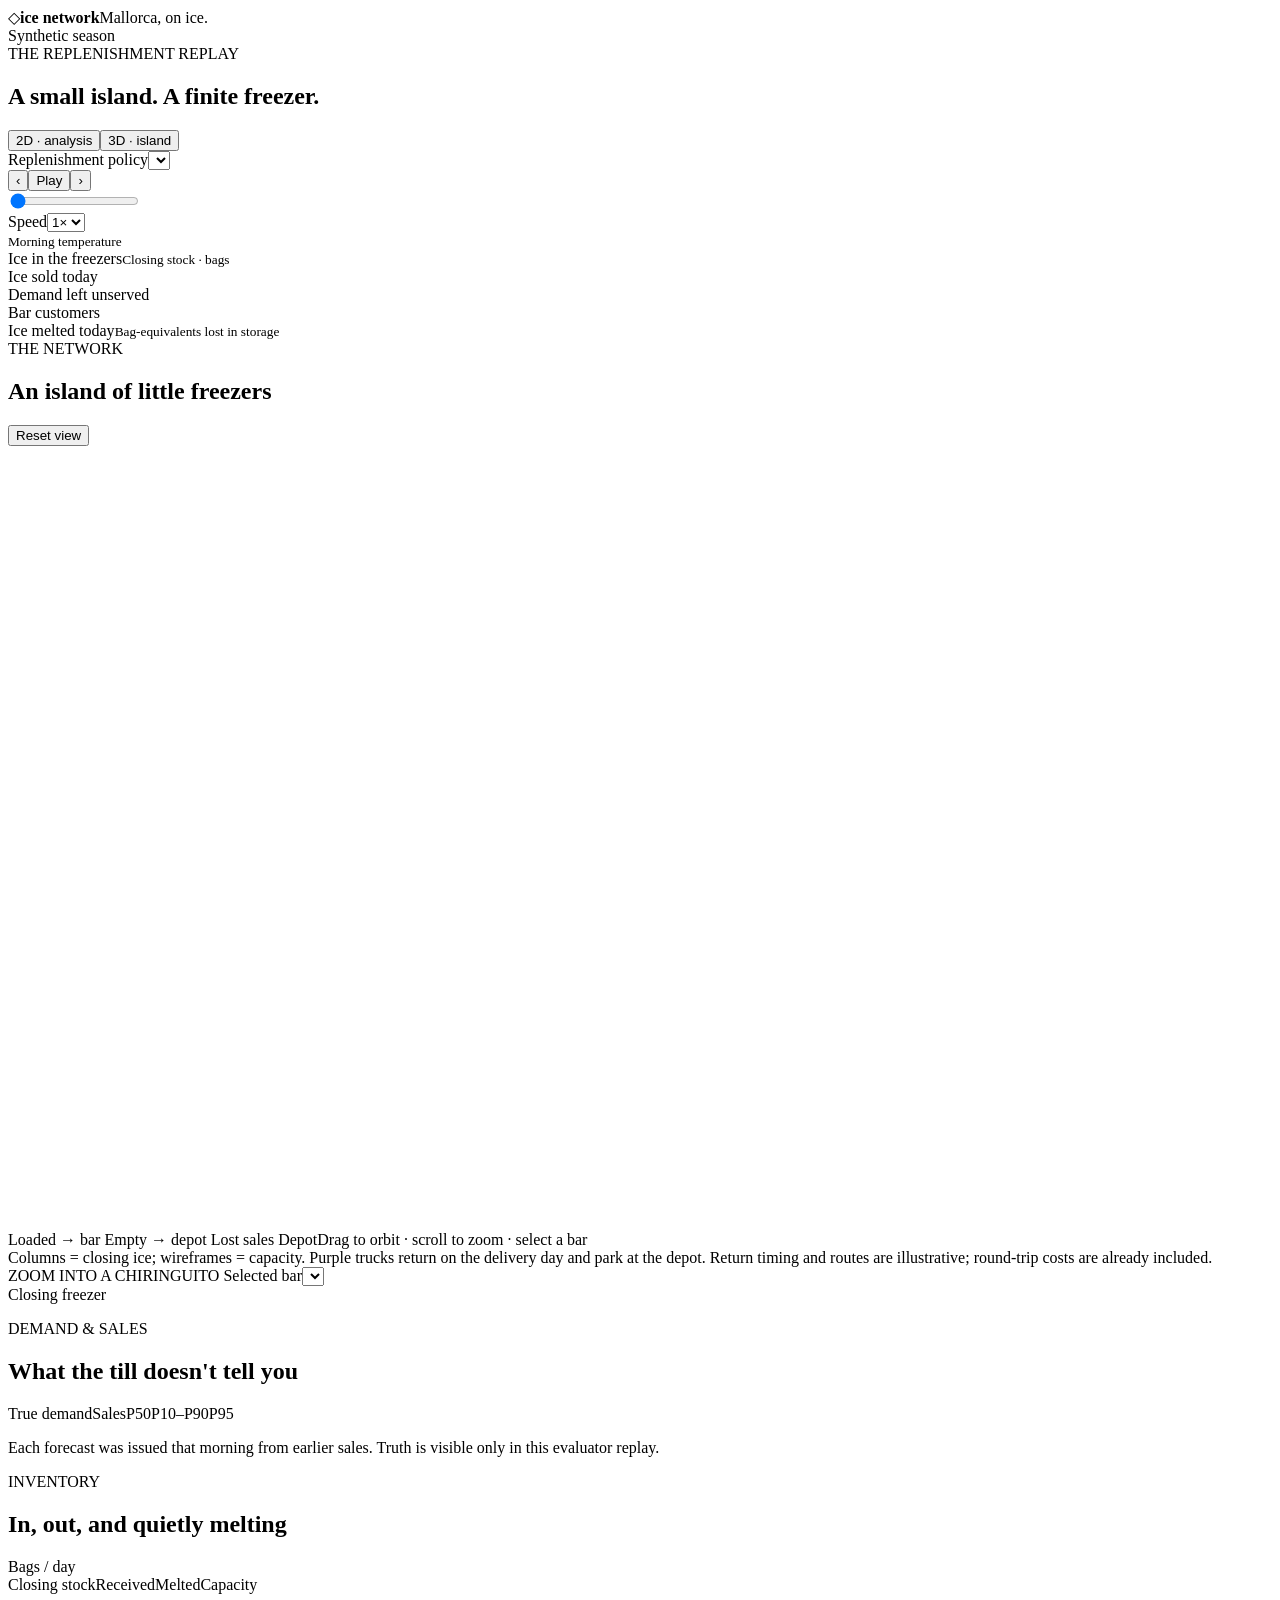
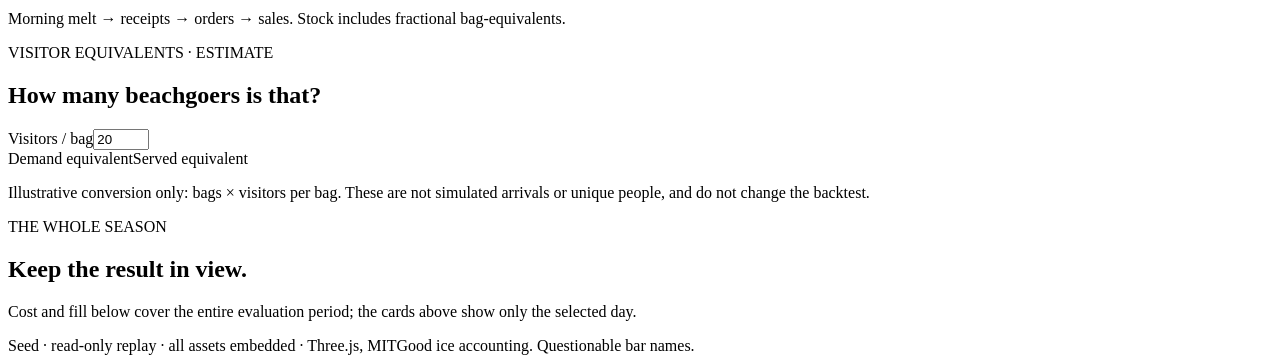
<file: src/ice_network/web/replay.html>
<!doctype html>
<html lang="en">
<head>
<meta charset="utf-8"><meta name="viewport" content="width=device-width, initial-scale=1">
<title>Ice network · Mallorca replay</title>
<link rel="icon" href="data:image/svg+xml,%3Csvg xmlns='http://www.w3.org/2000/svg' viewBox='0 0 40 40'%3E%3Crect width='40' height='40' rx='10' fill='%23177977'/%3E%3Cpath d='m20 7 12 7v13l-12 7-12-7V14zM8 14l12 7 12-7M20 21v13' stroke='white' fill='none' stroke-width='2'/%3E%3C/svg%3E">
<style>/* REPLAY_CSS */</style>
</head>
<body>
<header class="masthead">
  <div class="brand"><span class="cube" aria-hidden="true">◇</span><strong>ice network</strong><span class="divider"></span><span>Mallorca, on ice.</span></div>
  <div class="season"><i></i> Synthetic season <span id="season-year"></span></div>
</header>
<main>
  <section class="toolbar" aria-label="Replay controls">
    <div><span class="eyebrow">THE REPLENISHMENT REPLAY</span><h1>A small island. A finite freezer.</h1></div>
    <div class="view-toggle" aria-label="View"><button id="view-2d" aria-pressed="false">2D · analysis</button><button id="view-3d" class="active" aria-pressed="true">3D · island</button></div>
  </section>
  <section class="controls">
    <label class="policy-control">Replenishment policy<select id="policy"></select></label>
    <div class="play-controls"><button id="previous" aria-label="Previous day">‹</button><button id="play" aria-label="Play season">Play</button><button id="next" aria-label="Next day">›</button></div>
    <div class="scrubber"><div><strong id="date"></strong><span id="day-label"></span></div><input id="timeline" type="range" min="0" value="0" aria-label="Replay day"></div>
    <label class="speed-control">Speed<select id="speed"><option value="1000">1×</option><option value="450">2×</option><option value="180">5×</option></select></label>
    <div class="weather"><span id="temperature"></span><small>Morning temperature</small></div>
  </section>
  <section class="kpis" aria-label="Network totals for selected day">
    <div><span>Ice in the freezers</span><strong id="stock-kpi"></strong><small>Closing stock · bags</small></div>
    <div><span>Ice sold today</span><strong id="sales-kpi"></strong><small id="demand-kpi"></small></div>
    <div><span>Demand left unserved</span><strong id="lost-kpi" class="rust"></strong><small id="service-kpi"></small></div>
    <div><span>Bar customers</span><strong id="bars-kpi"></strong><small id="deliveries-kpi"></small></div>
    <div><span>Ice melted today</span><strong id="melt-kpi"></strong><small>Bag-equivalents lost in storage</small></div>
  </section>
  <section id="analytics" class="analytics" aria-label="Depot and system efficiency" hidden>
    <div class="analytics-heading"><div><span class="eyebrow">DEPOTS & SYSTEM PERFORMANCE</span><h2>Where the ice comes from. How well it gets used.</h2></div><span class="chart-caption">Network metrics · selected policy</span></div>
    <div class="depot-grid">
      <article class="panel chart-panel depot-panel"><div class="panel-title"><div><span class="eyebrow">PALMA DEPOT · 1-DAY LEAD</span><h2>Palma ice supply</h2></div><span class="chart-caption">Bags</span></div><div id="depot-0-stats" class="depot-stats"></div><div class="chart-legend"><span class="key sold">Dispatched</span><span class="key forecast">In transit at close</span><span class="key actual">Daily production limit</span></div><div id="depot-0-chart" class="chart"></div><div id="depot-0-readout" class="readout"></div><p class="chart-note">Unused capacity is production headroom, not stored ice. Depot inventory is not modeled.</p></article>
      <article class="panel chart-panel depot-panel"><div class="panel-title"><div><span class="eyebrow">ALCUDIA DEPOT · 2-DAY LEAD</span><h2>Alcúdia ice supply</h2></div><span class="chart-caption">Bags</span></div><div id="depot-1-stats" class="depot-stats"></div><div class="chart-legend"><span class="key sold">Dispatched</span><span class="key forecast">In transit at close</span><span class="key actual">Daily production limit</span></div><div id="depot-1-chart" class="chart"></div><div id="depot-1-readout" class="readout"></div><p class="chart-note">Dispatch uses today's capacity; in-transit ice can include multiple departure days.</p></article>
    </div>
    <div id="efficiency-kpis" class="efficiency-kpis" aria-label="Efficiency metrics"></div>
    <div class="system-grid">
      <article class="panel chart-panel"><div class="panel-title"><div><span class="eyebrow">SERVICE & VEHICLES</span><h2>Full trucks, served demand?</h2></div><span class="chart-caption">Percent / day</span></div><div class="chart-legend"><span class="key sold">Fill rate</span><span class="key forecast">Outbound truck load</span><span class="key fleet">Fleet slots used</span><span class="key actual">Service target</span></div><div id="efficiency-chart" class="chart"></div><div id="efficiency-readout" class="readout"></div><p class="chart-note">Load = bags / dispatched truck capacity. Fleet use = trips / daily trip limit. Empty return legs are excluded from load. Gaps mean no demand or no departures.</p></article>
      <article class="panel chart-panel"><div class="panel-title"><div><span class="eyebrow">ALL TWELVE BARS</span><h2>Where the ice is tonight</h2></div><span class="chart-caption">Bags</span></div><div class="chart-legend"><span class="key sold">Closing bar stock</span><span class="key forecast">In transit</span></div><div id="network-stock-chart" class="chart"></div><div id="network-stock-readout" class="readout"></div><p class="chart-note">All bars combined, plus ice already dispatched but not yet received. No assumed stock at the depots.</p></article>
      <article class="panel chart-panel"><div class="panel-title"><div><span class="eyebrow">DAILY COST</span><h2>The cost of keeping cool</h2></div><span class="chart-caption">Euros / day</span></div><div class="chart-legend"><span class="key actual">Total</span><span class="key lost">Lost-sales penalty</span><span class="key fleet">Transport</span></div><div id="cost-chart" class="chart"></div><div id="cost-readout" class="readout"></div><p class="chart-note">Total = transport + holding + melting/overflow + lost-sales penalty. Cost per sold bag is cumulative through the selected day, not a full accounting margin.</p></article>
    </div>
  </section>
  <section id="workspace" class="workspace mode-3d">
    <article class="island panel">
      <div class="panel-title"><div><span class="eyebrow">THE NETWORK</span><h2 id="map-title">An island of little freezers</h2></div><button id="reset-camera" class="quiet">Reset view</button></div>
      <div id="stage"><div id="scene-labels"></div><div id="webgl-fallback" hidden>3D is unavailable in this browser. The 2D map and charts still work.</div><svg id="map" viewBox="0 0 760 470" aria-label="Map of bars and depot routes"></svg></div>
      <div class="map-legend"><span><i class="dot teal"></i> Loaded → bar</span><span><i class="dot return-bg"></i> Empty → depot</span><span><i class="dot rust-bg"></i> Lost sales</span><span><i class="square"></i> Depot</span><span class="map-help" id="map-help">Drag to orbit · scroll to zoom · select a bar</span></div>
      <div class="map-note">Columns = closing ice; wireframes = capacity. Purple trucks return on the delivery day and park at the depot. Return timing and routes are illustrative; round-trip costs are already included.</div>
      <div id="route-summary" class="route-summary"></div>
    </article>
    <aside class="bar-panel panel">
      <span class="eyebrow">ZOOM INTO A CHIRINGUITO</span>
      <label for="bar" class="sr-only">Selected bar</label><select id="bar"></select>
      <div id="bar-badge" class="badge"></div>
      <div class="stock-heading"><span>Closing freezer</span><strong id="bar-stock"></strong></div>
      <div class="capacity-track"><div id="capacity-fill"></div></div>
      <dl id="bar-facts"></dl>
      <div class="bar-list" id="bar-list" aria-label="Select a bar"></div>
    </aside>
    <article class="panel chart-panel forecast-panel"><div class="panel-title"><div><span class="eyebrow">DEMAND & SALES</span><h2>What the till doesn't tell you</h2></div><span id="forecast-status" class="chart-caption"></span></div><div class="chart-legend"><span class="key actual">True demand</span><span class="key sold">Sales</span><span class="key forecast">P50</span><span class="key band">P10–P90</span><span class="key p95">P95</span></div><div id="forecast-chart" class="chart"></div><div id="forecast-readout" class="readout"></div><p class="chart-note">Each forecast was issued that morning from earlier sales. Truth is visible only in this evaluator replay.</p></article>
    <article class="panel chart-panel inventory-panel"><div class="panel-title"><div><span class="eyebrow">INVENTORY</span><h2>In, out, and quietly melting</h2></div><span class="chart-caption">Bags / day</span></div><div class="chart-legend"><span class="key sold">Closing stock</span><span class="key delivery">Received</span><span class="key lost">Melted</span><span class="key actual">Capacity</span></div><div id="inventory-chart" class="chart"></div><div id="inventory-readout" class="readout"></div><p class="chart-note">Morning melt → receipts → orders → sales. Stock includes fractional bag-equivalents.</p></article>
    <article class="panel chart-panel customer-panel"><div class="panel-title"><div><span class="eyebrow">VISITOR EQUIVALENTS · ESTIMATE</span><h2>How many beachgoers is that?</h2></div><label class="conversion">Visitors / bag<input id="visitors-per-bag" type="number" min="1" max="200" step="1" value="20"></label></div><div class="chart-legend"><span class="key actual">Demand equivalent</span><span class="key sold">Served equivalent</span></div><div id="customer-chart" class="chart"></div><div id="customer-readout" class="readout"></div><p class="chart-note">Illustrative conversion only: bags × visitors per bag. These are not simulated arrivals or unique people, and do not change the backtest.</p></article>
    <article class="panel results-panel"><span class="eyebrow">THE WHOLE SEASON</span><h2>Keep the result in view.</h2><p id="result-caption"></p><div id="policy-results"></div><p class="chart-note">Cost and fill below cover the entire evaluation period; the cards above show only the selected day.</p></article>
  </section>
  <footer><span>Seed <b id="seed"></b> · read-only replay · all assets embedded · Three.js, MIT</span><span>Good ice accounting. Questionable bar names.</span></footer>
</main>
<script id="replay-data" type="application/json">/* REPLAY_DATA */</script>
<!-- /* THREE_LICENSE */ -->
<script>/* THREE_BUNDLE */</script>
<script>/* REPLAY_JS */</script>
<script>/* SCENE_JS */</script>
</body></html>
</file>
